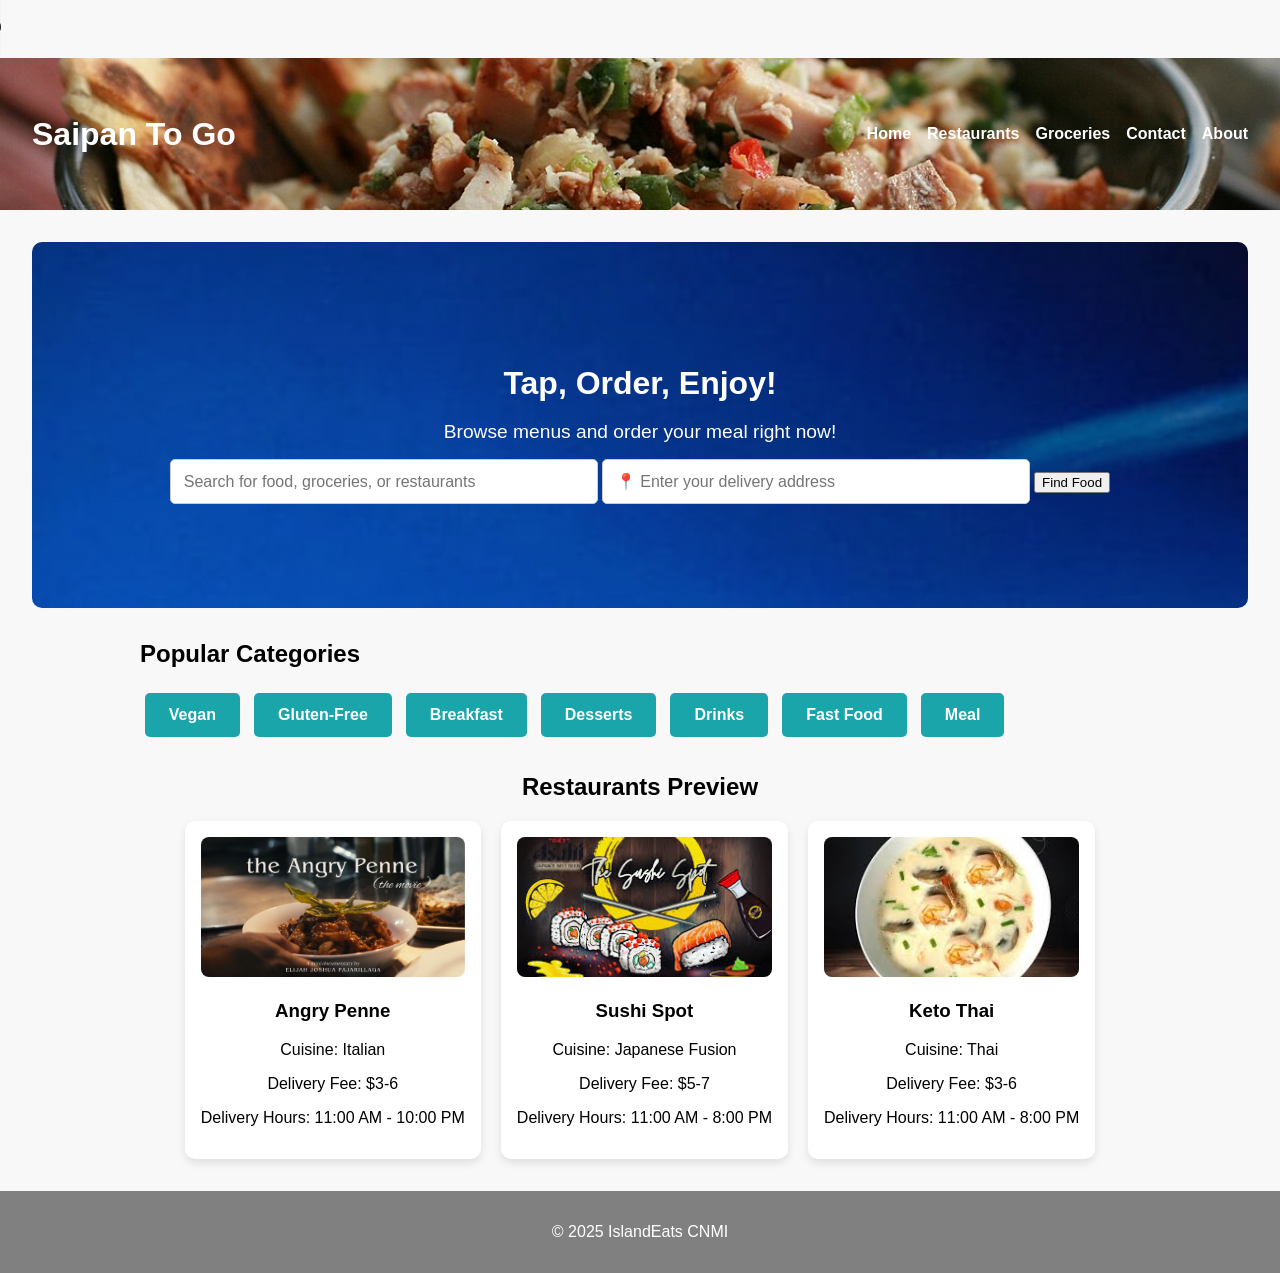
<file: index.html>
<!DOCTYPE html>
<html lang="en">
<head>
    <meta charset="UTF-8">
    <meta name="viewport" content="width=device-width, initial-scale=1.0">
    <title>SaipanToGo - Home</title>
    <link rel="stylesheet" href="css/style.css">
    <link rel="stylesheet" href="css/responsive.css">
    <script src="js/script.js" defer></script>
</head>
<body>
  
    <audio controls>
        <source src="island-heartbeat-211013.mp3" >
        This browser does not support the audio tag. 
    </audio>
    

<header>
    <h1 class="logo">Saipan To Go</h1>
    <nav>
        <ul>
            <a href="index.html">Home</a>
            <a href="restaurants.html">Restaurants</a>
            <a href="groceries.html">Groceries</a>
            <a href="contact.html">Contact</a>
            <a href="about.html">About</a>
        </ul>
    </nav>
</header>

<main>
    <!-- Hero Section -->
    <section class="hero">
        <h2>Tap, Order, Enjoy!</h2>
        <p>Browse menus and order your meal right now!</p>
        <input type="text" placeholder="Search for food, groceries, or restaurants" id="searchInput">
        <input type="text" placeholder="📍 Enter your delivery address" class="address-input">
        <button id="searchButton">Find Food</button>
    </section>

    <!-- Popular Categories Section -->
    <section class="categories-preview">
        <h2>Popular Categories</h2>
        <div class="category-buttons">
            <button>Vegan</button>
            <button>Gluten-Free</button>
            <button>Breakfast</button>
            <button>Desserts</button>
            <button>Drinks</button>
            <button>Fast Food</button>
            <button>Meal</button>
        </div>
    </section>

    <!-- Restaurants Preview Section -->
    <section class="restaurant-preview">
        <h2>Restaurants Preview</h2>
        <div class="restaurant-list">
            <div class="restaurant-card">
                <img src="images/angry penne.jpg" alt="Italian">
                <h3>Angry Penne</h3>
                <p>Cuisine: Italian</p>
                <p>Delivery Fee: $3-6</p>
                <p>Delivery Hours: 11:00 AM - 10:00 PM</p>
            </div>
            <div class="restaurant-card">
                <img src="images/sushi spot.jpg" alt="Japanese">
                <h3>Sushi Spot</h3>
                <p>Cuisine: Japanese Fusion</p>
                <p>Delivery Fee: $5-7</p>
                <p>Delivery Hours: 11:00 AM - 8:00 PM</p>
            </div>
            <div class="restaurant-card">
                <img src="images/keto thai.jpg" alt="Thai">
                <h3>Keto Thai</h3>
                <p>Cuisine: Thai</p>
                <p>Delivery Fee: $3-6</p>
                <p>Delivery Hours: 11:00 AM - 8:00 PM</p>
            </div>
        </div>
    </section>
</main>

<footer>
    <p>&copy; 2025 IslandEats CNMI</p>
</footer>

</body>
</html>
</file>
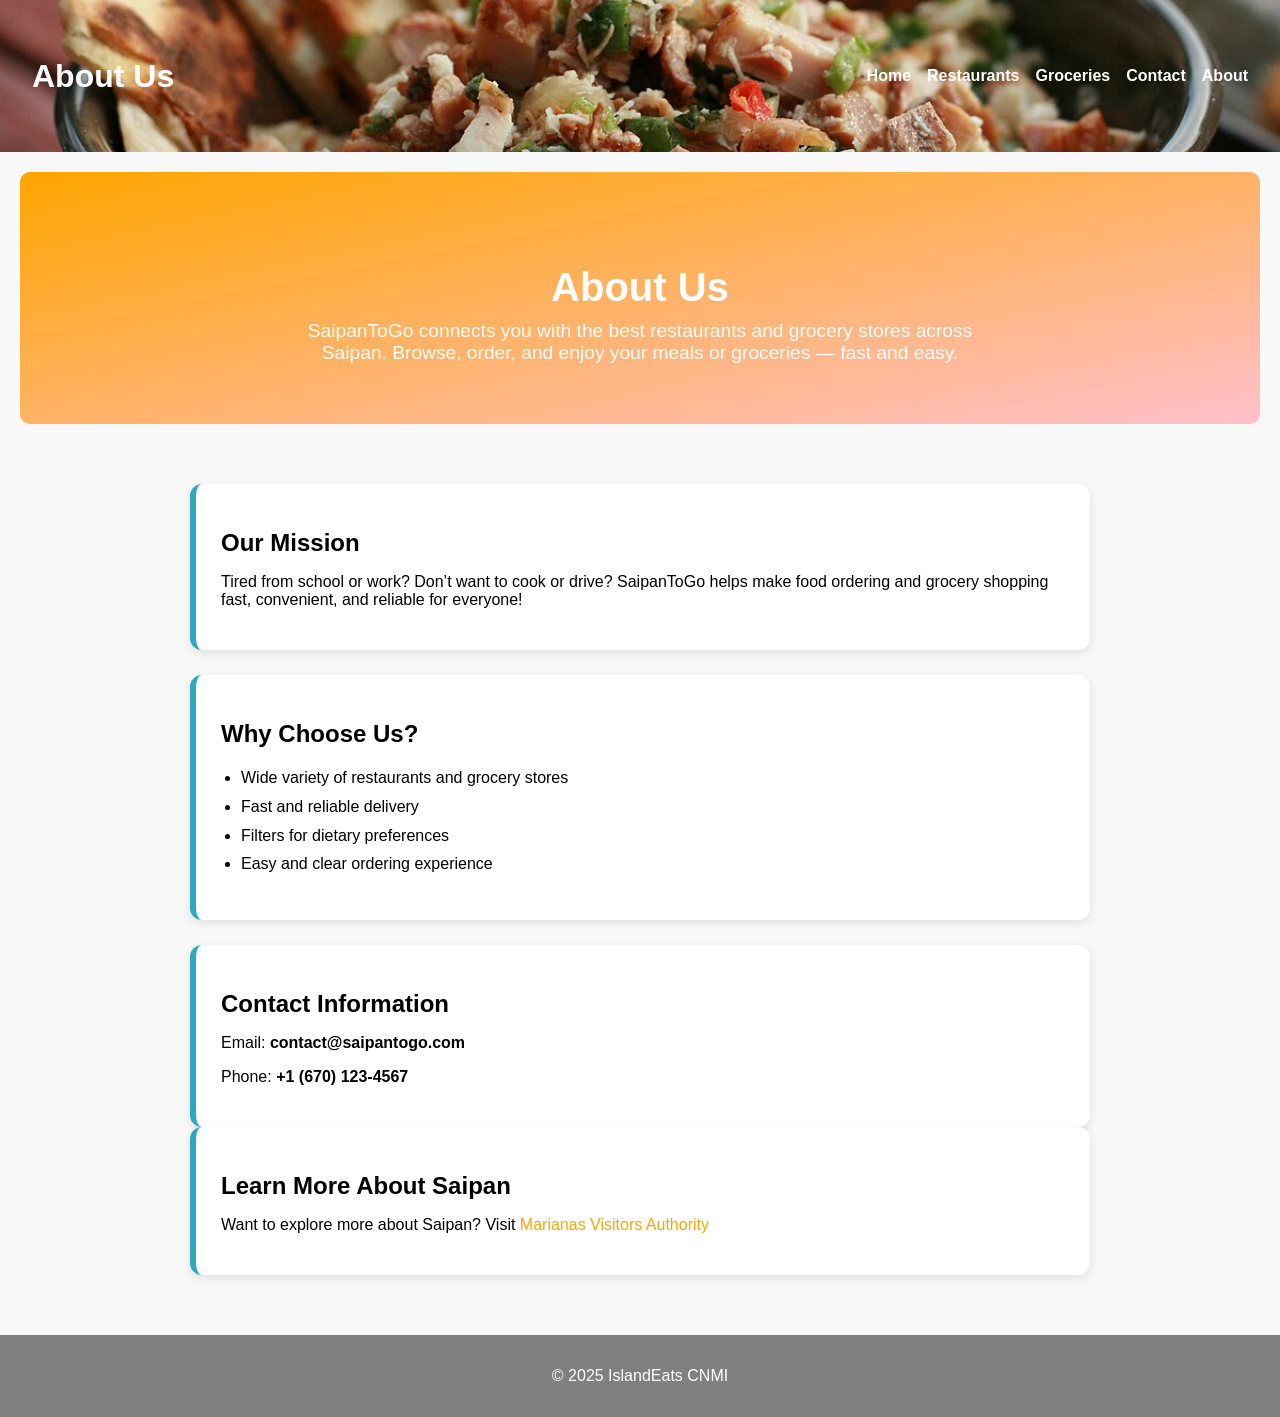
<file: about.html>
<!DOCTYPE html>
<html lang="en">
<head>
    <meta charset="UTF-8">
    <meta name="viewport" content="width=device-width, initial-scale=1.0">
    <title>About - SaipanToGo</title>
    <link rel="stylesheet" href="css/style.css">
    <link rel="stylesheet" href="css/responsive.css">
</head>
<body>

<header>
    <h1 class="logo">About Us</h1>
    <nav>
  <ul>
    <li><a href="index.html">Home</a></li>
    <li><a href="restaurants.html">Restaurants</a></li>
    <li><a href="groceries.html">Groceries</a></li>
    <li><a href="contact.html">Contact</a></li>
    <li><a href="about.html">About</a></li>
  </ul>
</nav>
</header>

<main>

    <!-- Hero Section -->
    <section class="about-hero" style="
        text-align: center;
        padding: 60px 20px;
        background: linear-gradient(to bottom right, orange, pink);
        color: white;
        border-radius: 10px;
        margin: 20px;
    ">
        <h2 style="font-size: 2.5rem; margin-bottom: 10px;">About Us</h2>
        <p style="font-size: 1.2rem; max-width: 700px; margin: 0 auto;">
            SaipanToGo connects you with the best restaurants and grocery stores across Saipan.
            Browse, order, and enjoy your meals or groceries — fast and easy.
        </p>
    </section>

    <section class="about-content" style="max-width: 900px; margin: 40px auto; padding: 20px;">
        
        <!-- Mission -->
        <div class="about-box" style="
            background: #fff;
            padding: 25px;
            border-radius: 12px;
            box-shadow: 0 3px 10px rgba(0,0,0,0.1);
            margin-bottom: 25px;
        ">
            <h2 style="margin-bottom: 10px;">Our Mission</h2>
            <p>
                Tired from school or work? Don’t want to cook or drive?  
                SaipanToGo helps make food ordering and grocery shopping
                fast, convenient, and reliable for everyone!
            </p>
        </div>

        <div class="plumeria-divider"></div>

        <!-- Why Choose Us -->
        <div class="about-box" style="
            background: #fff;
            padding: 25px;
            border-radius: 12px;
            box-shadow: 0 3px 10px rgba(0,0,0,0.1);
            margin-bottom: 25px;
        ">
            <h2 style="margin-bottom: 10px;">Why Choose Us?</h2>
            <ul style="padding-left: 20px; line-height: 1.8;">
                <li>Wide variety of restaurants and grocery stores</li>
                <li>Fast and reliable delivery</li>
                <li>Filters for dietary preferences</li>
                <li>Easy and clear ordering experience</li>
            </ul>
        </div>

        <!-- Contact Information -->
        <div class="about-box" style="
            background: #fff;
            padding: 25px;
            border-radius: 12px;
            box-shadow: 0 3px 10px rgba(0,0,0,0.1);
        ">
            <h2 style="margin-bottom: 10px;">Contact Information</h2>
            <p>Email: <strong>contact@saipantogo.com</strong></p>
            <p>Phone: <strong>+1 (670) 123-4567</strong></p>
        </div>

        <!-- Learn More About Saipan -->
        <div class="about-box" style="
            background: #fff;
            padding: 25px;
            border-radius: 12px;
            box-shadow: 0 3px 10px rgba(0,0,0,0.1);
        ">
            <h2 style="margin-bottom: 10px;">Learn More About Saipan</h2>
            <p>
                Want to explore more about Saipan? Visit
                <a href="https://www.mymarianas.com" target="_blank" class="external-link">
                    Marianas Visitors Authority
                </a>
            </p>
        </div>

    </section>
</main>

<footer>
    <p>&copy; 2025 IslandEats CNMI</p>
</footer>

</body>
</html>
</file>
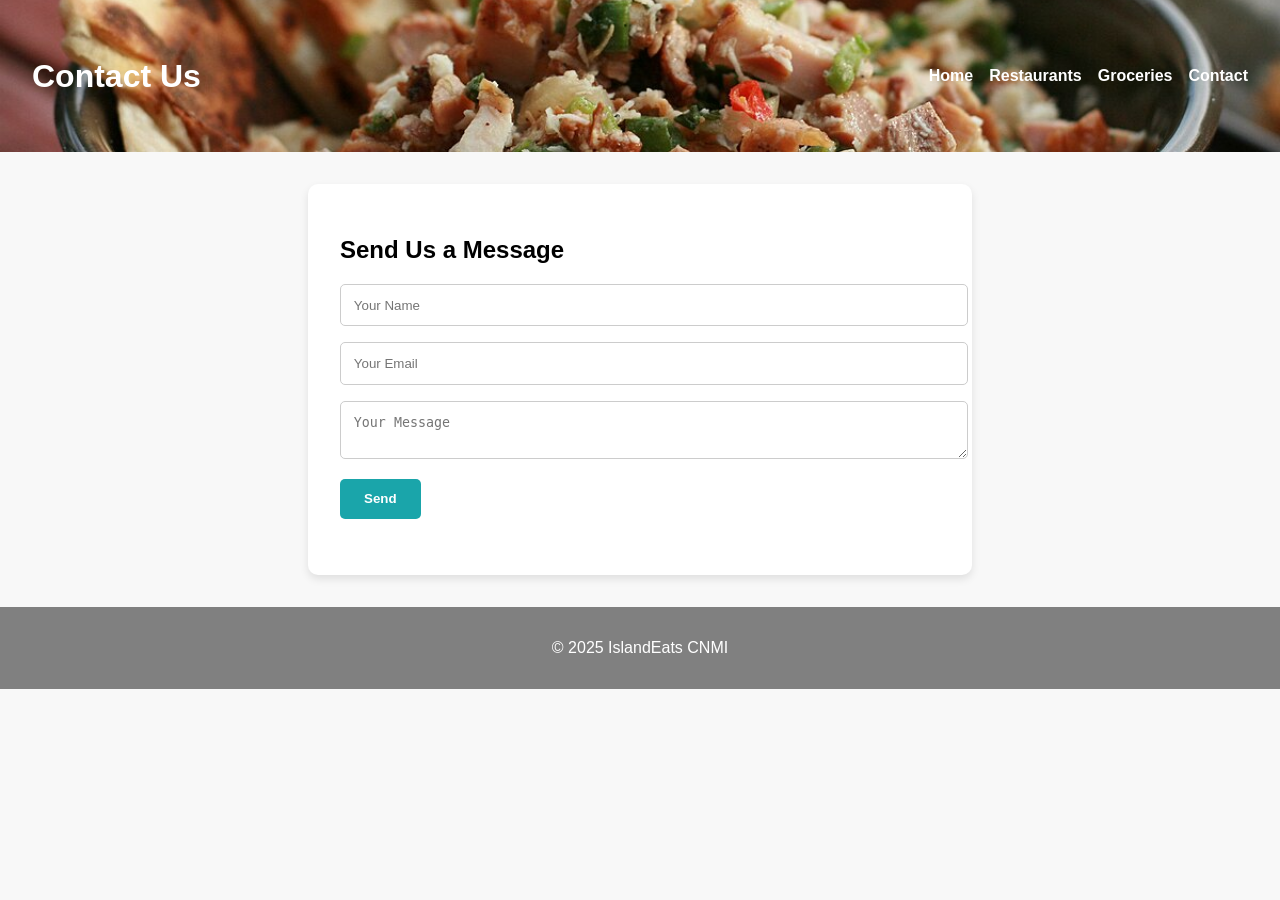
<file: contact.html>
<!DOCTYPE html>
<html lang="en">
<head>
<meta charset="UTF-8">
<meta name="viewport" content="width=device-width, initial-scale=1.0">
<title>Contact - SaipanToGo</title>
<link rel="stylesheet" href="css/style.css">
<link rel="stylesheet" href="css/responsive.css">
<script src="js/script.js" defer></script>
</head>
<body>
<header>
    <h1>Contact Us</h1>
    <nav>
        <ul>
            <li><a href="index.html">Home</a></li>
            <li><a href="restaurants.html">Restaurants</a></li>
            <li><a href="groceries.html">Groceries</a></li>
            <li><a href="contact.html">Contact</a></li>
        </ul>
    </nav>
</header>

<main>
<section class="contact-form">
    <h2>Send Us a Message</h2>
    <form id="contactForm">
        <input type="text" placeholder="Your Name" id="name" required>
        <input type="email" placeholder="Your Email" id="email" required>
        <textarea placeholder="Your Message" id="message" required></textarea>
        <button type="submit">Send</button>
    </form>

    <div id="formResponse" style="margin-top:1.5rem; font-weight: bold;"></div>
</section>
</main>

<footer>
    <p>&copy; 2025 IslandEats CNMI</p>
</footer>

<script>
document.getElementById('contactForm').addEventListener('submit', function(e) {
    e.preventDefault();
    const name = document.getElementById('name').value;
    const email = document.getElementById('email').value;
    const message = document.getElementById('message').value;

    if (name && email && message) {
        // Placeholder: normally send to email service
        document.getElementById('formResponse').textContent = "Thank you so much for your message! We'll get back to you soon. :) ";
        this.reset();
    } else {
        document.getElementById('formResponse').textContent = "Please fill in all fields.";
    }
});
</script>
</body>
</html>
</file>
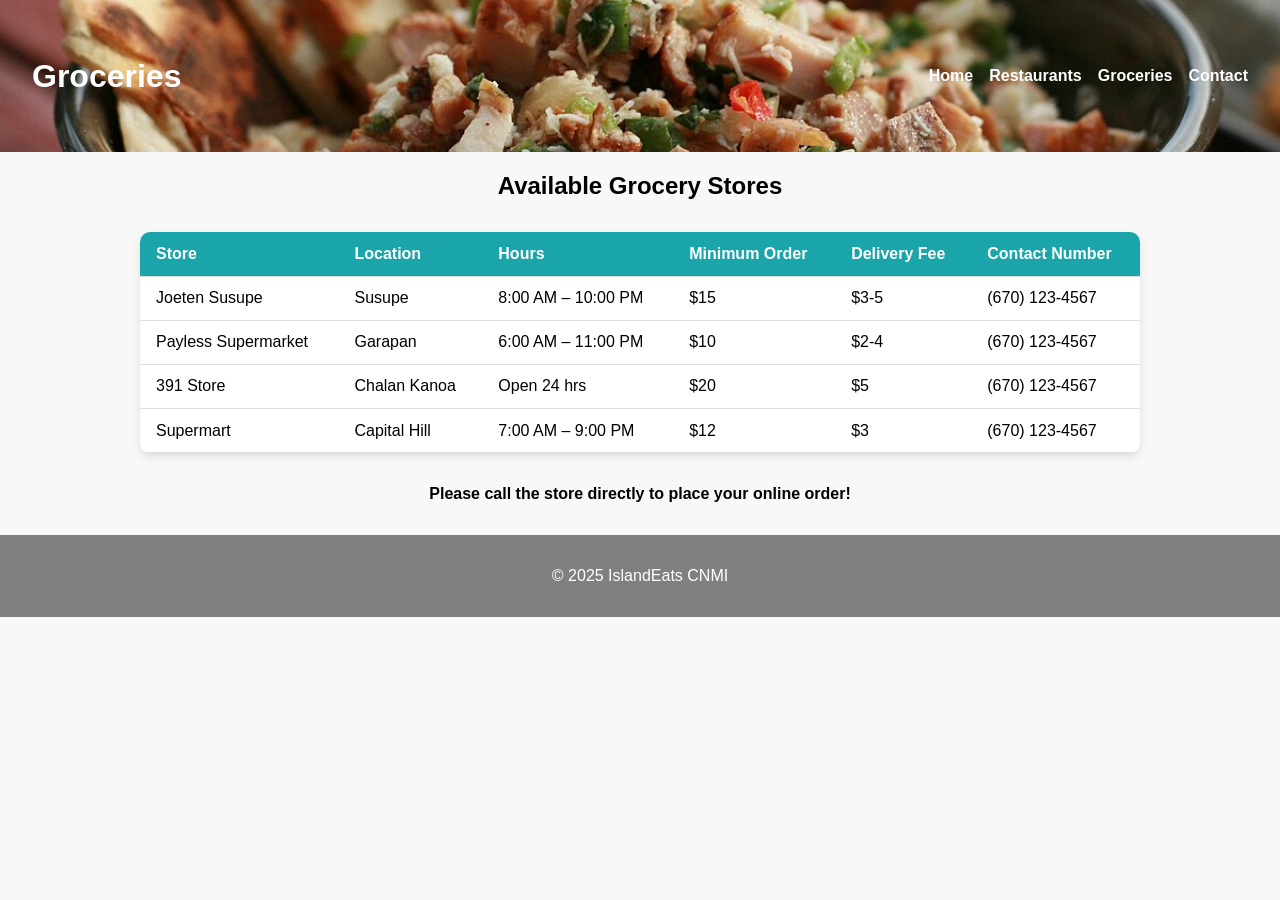
<file: groceries.html>
<!DOCTYPE html>
<html lang="en">
<head>
<meta charset="UTF-8">
<meta name="viewport" content="width=device-width, initial-scale=1.0">
<title>Groceries - SaipanToGo</title>
<link rel="stylesheet" href="css/style.css">
</head>
<body>
<header>
    <h1>Groceries</h1>
    <nav>
        <ul>
            <li><a href="index.html">Home</a></li>
            <li><a href="restaurants.html">Restaurants</a></li>
            <li><a href="groceries.html">Groceries</a></li>
            <li><a href="contact.html">Contact</a></li>
        </ul>
    </nav>
</header>

<main>
<h2 style="text-align: center;">Available Grocery Stores</h2>
<table class="store-table">
    <tr>
        <th>Store</th>
        <th>Location</th>
        <th>Hours</th>
        <th>Minimum Order</th>
        <th>Delivery Fee</th>
        <th>Contact Number</th>
    </tr>
    <tr class="store-row" data-store="Joeten Susupe">
    <td>Joeten Susupe</td>
    <td>Susupe</td>
    <td>8:00 AM – 10:00 PM</td>
    <td>$15</td>
    <td>$3-5</td>
    <td>(670) 123-4567</td>
</tr>
    <tr>
         <tr class="store-row" data-store="Joeten Susupe"></tr>
        <td>Payless Supermarket</td>
        <td>Garapan</td>
        <td>6:00 AM – 11:00 PM</td>
        <td>$10</td>
        <td>$2-4</td>
         <td>(670) 123-4567</td>
    </tr>
    <tr>
         <tr class="store-row" data-store="Joeten Susupe"></tr>
        <td>391 Store</td>
        <td>Chalan Kanoa</td>
        <td>Open 24 hrs</td>
        <td>$20</td>
        <td>$5</td>
         <td>(670) 123-4567</td>
    </tr>
    <tr>
         <tr class="store-row" data-store="Joeten Susupe"></tr>
        <td>Supermart</td>
        <td>Capital Hill</td>
        <td>7:00 AM – 9:00 PM</td>
        <td>$12</td>
        <td>$3</td>
         <td>(670) 123-4567</td>
    </tr>
</table>
<p style="margin-top: 1.5rem; font-weight: bold; text-align: center;">Please call the store directly to place your online order! </p>
</main>

<footer>
    <p>&copy; 2025 IslandEats CNMI</p>
</footer>
</body>
</html>
</file>
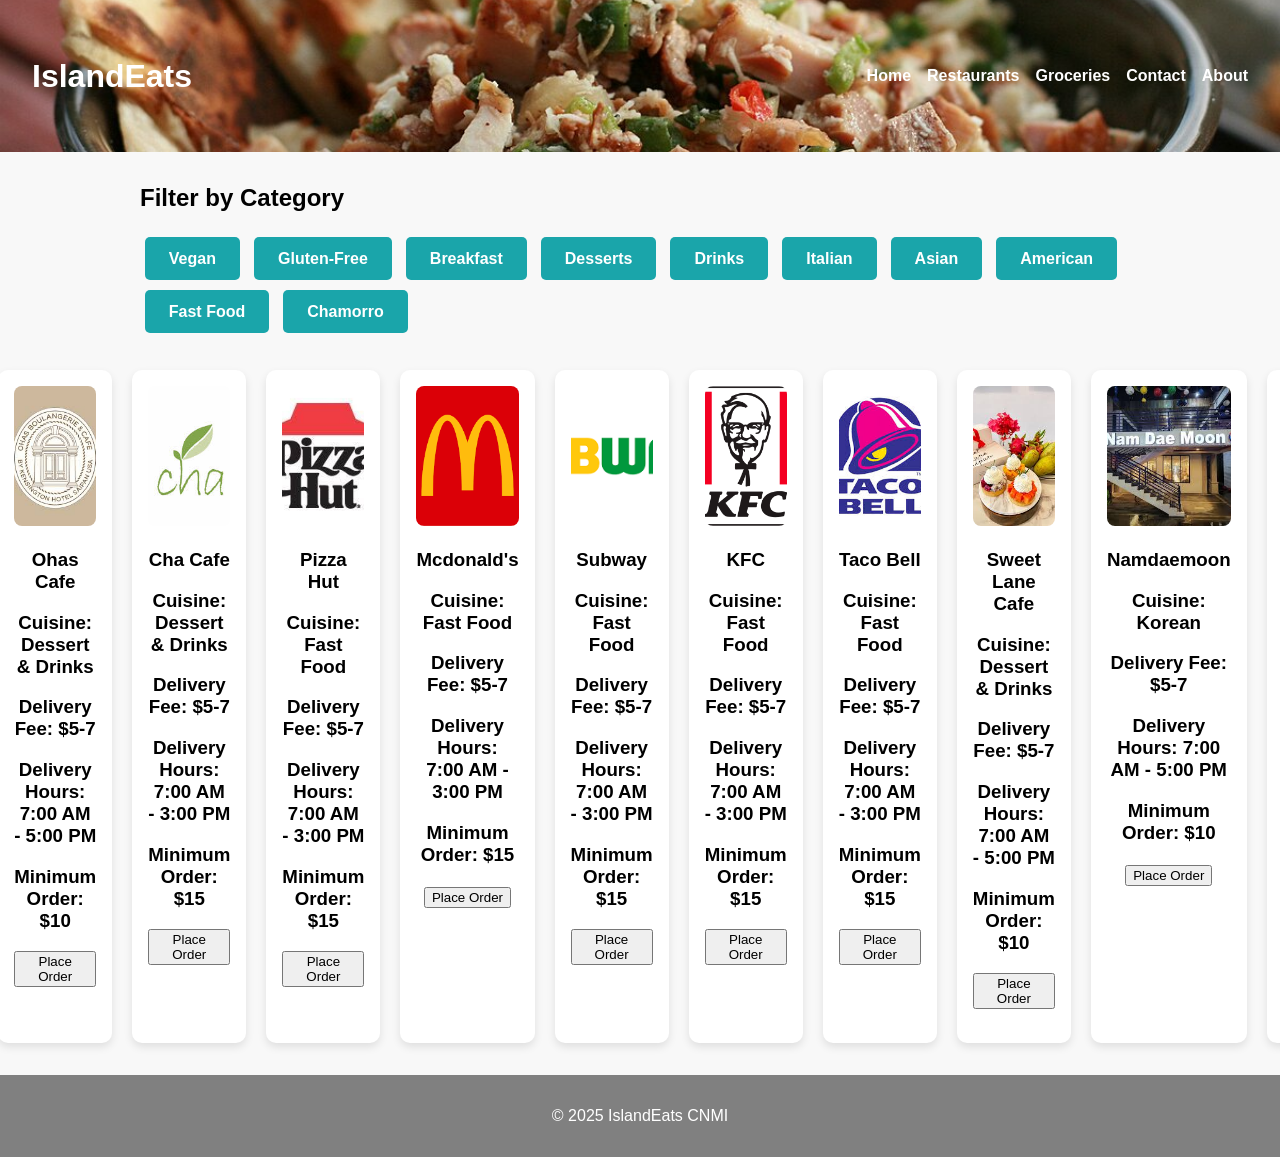
<file: restaurants.html>
<!DOCTYPE html>
<html lang="en">
<head>
<meta charset="UTF-8">
<meta name="viewport" content="width=device-width, initial-scale=1.0">
<title>IslandEats - Restaurants</title>
<link rel="stylesheet" href="css/style.css">

<script src="js/script.js" defer></script>

</head>
<body>
<header>
    <h1>IslandEats</h1>
    <nav>
        <ul>
            <a href="index.html">Home</a>
            <a href="restaurants.html">Restaurants</a>
            <a href="groceries.html">Groceries</a>
            <a href="contact.html">Contact</a>
            <a href="about.html">About</a>
        </ul>
    </nav>
</header>

<main>
<section class="filters">
    <h2>Filter by Category</h2>
    <button type="button" data-filter="vegan">Vegan</button>
    <button type="button" data-filter="gluten-free">Gluten-Free</button>
    <button type="button"data-filter="breakfast">Breakfast</button>
    <button type="button"data-filter="desserts">Desserts</button>
    <button type="button"data-filter="drinks">Drinks</button>
    <button type="button"data-filter="italian">Italian</button>
    <button type="button"data-filter="asian">Asian</button>
    <button type="button"data-filter="american">American</button>
    <button type="button"data-filter="fast-food">Fast Food</button>
    <button type="button"data-filter="chamorro">Chamorro</button>
</section>

<section class="restaurant-list">
    <div class="restaurant-card" data-category="italian">
        <img src="images/angry penne.jpg" alt="Italian">
        <h3>Angry Penne</h3>
        <p>Cuisine: Italian</p>
        <p>Delivery Fee: $3-6</p>
        <p>Delivery Hours: 11:00 AM - 10:00 PM</p>
        <p>Minimum Order: $20</p>
        <button class="order-btn">Place Order</button>

        <div class="order-form" style="display:none;">
            <input type="text" placeholder="Dish Name">
            <input type="number" placeholder="Quantity" min="1">
            <textarea placeholder="Any special requests? "></textarea>
            <button class="submit-order">Submit Order</button>
            <p class="confirmation" style="color:green; display:none;">Thank you! Your order has been placed. Call or pay when delivery arrives.</p>
        </div>

    </div>
    <div class="restaurant-card" data-category="asian">
        <img src="images/sushi spot.jpg" alt="Japanese">
        <h3>Sushi Spot</h3>
        <p>Cuisine: Japanese</p>
        <p>Delivery Fee: $3-6</p>
        <p>Delivery Hours: 11:00 AM - 10:00 PM</p>
        <p>Minimum Order: $25</p>
        <button class="order-btn">Place Order</button>

<div class="order-form" style="display:none;">
            <input type="text" placeholder="Dish Name">
            <input type="number" placeholder="Quantity" min="1">
            <textarea placeholder="Special Instructions"></textarea>
            <button class="submit-order">Submit Order</button>
            <p class="confirmation" style="color:green; display:none;">Thank you! Your order has been placed. Call or pay when delivery arrives.</p>
        </div>

    </div>
    <div class="restaurant-card" data-category="asian,vegan">
        <img src="images/keto thai.jpg" alt="Asian Vegan">
        <h3>Keto Thai</h3>
        <p>Cuisine: Thai, Vegan</p>
        <p>Delivery Fee: $3-6</p>
        <p>Delivery Hours: 11:00 AM - 8:00 PM </p>
        <p>Minimum Order: $18</p>
        <button class="order-btn">Place Order</button>

         <div class="order-form" style="display:none;">
            <input type="text" placeholder="Dish Name">
            <input type="number" placeholder="Quantity" min="1">
            <textarea placeholder="Special Instructions"></textarea>
            <button class="submit-order">Submit Order</button>
            <p class="confirmation" style="color:green; display:none;">Thank you! Your order has been placed. Call or pay when delivery arrives.</p>
        </div>
    </div>
    <div class="restaurant-card" data-category="american">
        <img src="images/inas kitchen.jpg" alt="American">
        <h3>Inas Kitchen</h3>
        <p>Cuisine: American Fusion</p>
        <p>Delivery Fee: $5-7</p>
        <p>Delivery Hours: 11:00 AM - 9:00 PM </p>
        <p>Minimum Order: $15</p>
        <button class="order-btn">Place Order</button>

        <div class="order-form" style="display:none;">
            <input type="text" placeholder="Dish Name">
            <input type="number" placeholder="Quantity" min="1">
            <textarea placeholder="Special Instructions"></textarea>
            <button class="submit-order">Submit Order</button>
            <p class="confirmation" style="color:green; display:none;">Thank you! Your order has been placed. Call or pay when delivery arrives.</p>
        </div>
    </div>
    <div class="restaurant-card" data-category="asian,gluten-free">
        <img src="images/ket's kitchen.jpg" alt="Asian Gluten-Free">
        <h3>Ket's Kitchen</h3>
        <p>Cuisine: Thai, Gluten-Free</p>
        <p>Delivery Fee: $5-7</p>
        <p>Delivery Hours: 11:00 AM - 9:00 PM </p>
        <p>Minimum Order: $15</p>
        <button class="order-btn">Place Order</button>

        <div class="order-form" style="display:none;">
            <input type="text" placeholder="Dish Name">
            <input type="number" placeholder="Quantity" min="1">
            <textarea placeholder="Special Instructions"></textarea>
            <button class="submit-order">Submit Order</button>
            <p class="confirmation" style="color:green; display:none;">Thank you! Your order has been placed. Call or pay when delivery arrives.</p>
        </div>
    </div>
    <div class="restaurant-card" data-category="breakfast,chamorro,vegan">
        <img src="images/the shack.png" alt="Chamorro">
        <h3>The Shack</h3>
        <p>Cuisine: Chamorro</p>
        <p>Delivery Fee: $5-7</p>
        <p>Delivery Hours: 8:00 AM - 2:00 PM </p>
        <p>Minimum Order: $10</p>
        <button class="order-btn">Place Order</button>

        <div class="order-form" style="display:none;">
            <input type="text" placeholder="Dish Name">
            <input type="number" placeholder="Quantity" min="1">
            <textarea placeholder="Special Instructions"></textarea>
            <button class="submit-order">Submit Order</button>
            <p class="confirmation" style="color:green; display:none;">Thank you! Your order has been placed. Call or pay when delivery arrives.</p>
        </div>
    </div>
    <div class="restaurant-card" data-category="breakfast">
        <img src="images/java joes.png" alt="Asian">
        <h3>Java Joe's<h/3>
        <p>Cuisine: Indian</p>
        <p>Delivery Fee: $5-7</p>
        <p>Delivery Hours: 8:00 AM - 2:00 PM </p>
        <p>Minimum Order: $10</p>
        <button class="order-btn">Place Order</button>

        <div class="order-form" style="display:none;">
            <input type="text" placeholder="Dish Name">
            <input type="number" placeholder="Quantity" min="1">
            <textarea placeholder="Special Instructions"></textarea>
            <button class="submit-order">Submit Order</button>
            <p class="confirmation" style="color:green; display:none;">Thank you! Your order has been placed. Call or pay when delivery arrives.</p>
        </div>
    </div>
    <div class="restaurant-card" data-category="desserts,drinksm,gluten-free">
        <img src="images/ohas.jpg" alt="Dessert Drinks">
        <h3>Ohas Cafe<h/3>
        <p>Cuisine: Dessert & Drinks</p>
        <p>Delivery Fee: $5-7</p>
        <p>Delivery Hours: 7:00 AM - 5:00 PM </p>
        <p>Minimum Order: $10</p>
        <button class="order-btn">Place Order</button>

        <div class="order-form" style="display:none;">
            <input type="text" placeholder="Dish Name">
            <input type="number" placeholder="Quantity" min="1">
            <textarea placeholder="Special Instructions"></textarea>
            <button class="submit-order">Submit Order</button>
            <p class="confirmation" style="color:green; display:none;">Thank you! Your order has been placed. Call or pay when delivery arrives.</p>
        </div>
    </div>
    <div class="restaurant-card" data-category="desserts,drinks">
        <img src="images/cha.jpg" alt="Dessert Drinks">
        <h3>Cha Cafe<h/3>
        <p>Cuisine: Dessert & Drinks</p>
        <p>Delivery Fee: $5-7</p>
        <p>Delivery Hours: 7:00 AM - 3:00 PM </p>
        <p>Minimum Order: $15</p>
        <button class="order-btn">Place Order</button>

        <div class="order-form" style="display:none;">
            <input type="text" placeholder="Dish Name">
            <input type="number" placeholder="Quantity" min="1">
            <textarea placeholder="Special Instructions"></textarea>
            <button class="submit-order">Submit Order</button>
            <p class="confirmation" style="color:green; display:none;">Thank you! Your order has been placed. Call or pay when delivery arrives.</p>
        </div>
    </div>
    <div class="restaurant-card" data-category="fast-food">
        <img src="images/pizza hut.jpg" alt="Fast Food">
        <h3>Pizza Hut<h/3>
        <p>Cuisine: Fast Food</p>
        <p>Delivery Fee: $5-7</p>
        <p>Delivery Hours: 7:00 AM - 3:00 PM </p>
        <p>Minimum Order: $15</p>
        <button class="order-btn">Place Order</button>

        <div class="order-form" style="display:none;">
            <input type="text" placeholder="Dish Name">
            <input type="number" placeholder="Quantity" min="1">
            <textarea placeholder="Special Instructions"></textarea>
            <button class="submit-order">Submit Order</button>
            <p class="confirmation" style="color:green; display:none;">Thank you! Your order has been placed. Call or pay when delivery arrives.</p>
        </div>
    </div>
    <div class="restaurant-card" data-category="fast-food">
        <img src="images/mcdonalds.png" alt="Fast Food">
        <h3>Mcdonald's<h/3>
        <p>Cuisine: Fast Food</p>
        <p>Delivery Fee: $5-7</p>
        <p>Delivery Hours: 7:00 AM - 3:00 PM </p>
        <p>Minimum Order: $15</p>
        <button class="order-btn">Place Order</button>

        <div class="order-form" style="display:none;">
            <input type="text" placeholder="Dish Name">
            <input type="number" placeholder="Quantity" min="1">
            <textarea placeholder="Special Instructions"></textarea>
            <button class="submit-order">Submit Order</button>
            <p class="confirmation" style="color:green; display:none;">Thank you! Your order has been placed. Call or pay when delivery arrives.</p>
        </div> 
    </div>
    <div class="restaurant-card" data-category="fast-food">
        <img src="images/subway.png" alt="Fast Food">
        <h3>Subway<h/3>
        <p>Cuisine: Fast Food</p>
        <p>Delivery Fee: $5-7</p>
        <p>Delivery Hours: 7:00 AM - 3:00 PM </p>
        <p>Minimum Order: $15</p>
        <button class="order-btn">Place Order</button>

        <div class="order-form" style="display:none;">
            <input type="text" placeholder="Dish Name">
            <input type="number" placeholder="Quantity" min="1">
            <textarea placeholder="Special Instructions"></textarea>
            <button class="submit-order">Submit Order</button>
            <p class="confirmation" style="color:green; display:none;">Thank you! Your order has been placed. Call or pay when delivery arrives.</p>
        </div> 
    </div>
    <div class="restaurant-card" data-category="fast-food">
        <img src="images/kfc.png" alt="Fast Food">
        <h3>KFC<h/3>
        <p>Cuisine: Fast Food</p>
        <p>Delivery Fee: $5-7</p>
        <p>Delivery Hours: 7:00 AM - 3:00 PM </p>
        <p>Minimum Order: $15</p>
        <button class="order-btn">Place Order</button>

        <div class="order-form" style="display:none;">
            <input type="text" placeholder="Dish Name">
            <input type="number" placeholder="Quantity" min="1">
            <textarea placeholder="Special Instructions"></textarea>
            <button class="submit-order">Submit Order</button>
            <p class="confirmation" style="color:green; display:none;">Thank you! Your order has been placed. Call or pay when delivery arrives.</p>
        </div>
    </div>
    <div class="restaurant-card" data-category="fast-food">
        <img src="images/taco bell.jpg" alt="Fast Food">
        <h3>Taco Bell<h/3>
        <p>Cuisine: Fast Food</p>
        <p>Delivery Fee: $5-7</p>
        <p>Delivery Hours: 7:00 AM - 3:00 PM </p>
        <p>Minimum Order: $15</p>
        <button class="order-btn">Place Order</button>

        <div class="order-form" style="display:none;">
            <input type="text" placeholder="Dish Name">
            <input type="number" placeholder="Quantity" min="1">
            <textarea placeholder="Special Instructions"></textarea>
            <button class="submit-order">Submit Order</button>
            <p class="confirmation" style="color:green; display:none;">Thank you! Your order has been placed. Call or pay when delivery arrives.</p>
        </div>
    </div>
    <div class="restaurant-card" data-category="desserts,drinks,gluten-free">
        <img src="images/sweet lane.jpg" alt="Dessert Drinks">
        <h3>Sweet Lane Cafe<h/3>
        <p>Cuisine: Dessert & Drinks</p>
        <p>Delivery Fee: $5-7</p>
        <p>Delivery Hours: 7:00 AM - 5:00 PM </p>
        <p>Minimum Order: $10</p>
        <button class="order-btn">Place Order</button>

        <div class="order-form" style="display:none;">
            <input type="text" placeholder="Dish Name">
            <input type="number" placeholder="Quantity" min="1">
            <textarea placeholder="Special Instructions"></textarea>
            <button class="submit-order">Submit Order</button>
            <p class="confirmation" style="color:green; display:none;">Thank you! Your order has been placed. Call or pay when delivery arrives.</p>
        </div>
    </div>
    <div class="restaurant-card" data-category="asian,vegan">
        <img src="images/namdaemoon.jpg" alt="Asian">
        <h3>Namdaemoon<h/3>
        <p>Cuisine: Korean</p>
        <p>Delivery Fee: $5-7</p>
        <p>Delivery Hours: 7:00 AM - 5:00 PM </p>
        <p>Minimum Order: $10</p>
        <button class="order-btn">Place Order</button>

        <div class="order-form" style="display:none;">
            <input type="text" placeholder="Dish Name">
            <input type="number" placeholder="Quantity" min="1">
            <textarea placeholder="Special Instructions"></textarea>
            <button class="submit-order">Submit Order</button>
            <p class="confirmation" style="color:green; display:none;">Thank you! Your order has been placed. Call or pay when delivery arrives.</p>
        </div>
    </div>
    <div class="restaurant-card" data-category="american">
        <img src="images/american.png" alt="American">
        <h3>American Pizza & Grill</h3>
        <p>Cuisine: American Fusion</p>
        <p>Delivery Fee: $5-7</p>
        <p>Delivery Hours: 11:00 AM - 9:00 PM </p>
        <p>Minimum Order: $15</p>
        <button class="order-btn">Place Order</button>

        <div class="order-form" style="display:none;">
            <input type="text" placeholder="Dish Name">
            <input type="number" placeholder="Quantity" min="1">
            <textarea placeholder="Special Instructions"></textarea>
            <button class="submit-order">Submit Order</button>
            <p class="confirmation" style="color:green; display:none;">Thank you! Your order has been placed.Call or pay when delivery arrives.</p>
        </div>
    </div>
    <div class="restaurant-card" data-category="american">
        <img src="images/country hose.jpg" alt="American">
        <h3>Country House</h3>
        <p>Cuisine: American</p>
        <p>Delivery Fee: $5-7</p>
        <p>Delivery Hours: 11:00 AM - 9:00 PM </p>
        <p>Minimum Order: $15</p>
        <button class="order-btn">Place Order</button>

        <div class="order-form" style="display:none;">
            <input type="text" placeholder="Dish Name">
            <input type="number" placeholder="Quantity" min="1">
            <textarea placeholder="Special Instructions"></textarea>
            <button class="submit-order">Submit Order</button>
            <p class="confirmation" style="color:green; display:none;">Thank you! Your order has been placed. Call or pay when delivery arrives.</p>
        </div>
    </div>
    <div class="restaurant-card" data-category="chamorro">
        <img src="images/bistro.jpg" alt="Chamorro">
        <h3>Bistro Marianas</h3>
        <p>Cuisine: Chamorro</p>
        <p>Delivery Fee: $5-7</p>
        <p>Delivery Hours: 8:00 AM - 2:00 PM </p>
        <p>Minimum Order: $10</p>
        <button class="order-btn">Place Order</button>

        <div class="order-form" style="display:none;">
            <input type="text" placeholder="Dish Name">
            <input type="number" placeholder="Quantity" min="1">
            <textarea placeholder="Special Instructions"></textarea>
            <button class="submit-order">Submit Order</button>
            <p class="confirmation" style="color:green; display:none;">Thank you! Your order has been placed. Call or pay when delivery arrives.</p>
        </div>
    </div>
    <div class="restaurant-card" data-category="vegan">
        <img src="images/everest.jpg" alt="Asian">
        <h3>Everest</h3>
        <p>Cuisine: Indian</p>
        <p>Delivery Fee: $5-7</p>
        <p>Delivery Hours: 8:00 AM - 2:00 PM </p>
        <p>Minimum Order: $10</p>
        <button class="order-btn">Place Order</button>

        <div class="order-form" style="display:none;">
            <input type="text" placeholder="Dish Name">
            <input type="number" placeholder="Quantity" min="1">
            <textarea placeholder="Special Instructions"></textarea>
            <button class="submit-order">Submit Order</button>
            <p class="confirmation" style="color:green; display:none;">Thank you! Your order has been placed. Call or pay when delivery arrives.</p>
        </div>
    </div>
    <div class="restaurant-card" data-category="asian">
        <img src="images/himawari.png" alt="Asian">
        <h3>Himawari</h3>
        <p>Cuisine: Japanese</p>
        <p>Delivery Fee: $5-7</p>
        <p>Delivery Hours: 8:00 AM - 2:00 PM </p>
        <p>Minimum Order: $10</p>
        <button class="order-btn">Place Order</button>

        <div class="order-form" style="display:none;">
            <input type="text" placeholder="Dish Name">
            <input type="number" placeholder="Quantity" min="1">
            <textarea placeholder="Special Instructions"></textarea>
            <button class="submit-order">Submit Order</button>
            <p class="confirmation" style="color:green; display:none;">Thank you! Your order has been placed. Call or pay when delivery arrives.</p>
        </div>
    </div>
    <div class="restaurant-card" data-category="asian">
        <img src="images/kanto.jpg" alt="Asian">
        <h3>Kanto Diyes</h3>
        <p>Cuisine: Filipino</p>
        <p>Delivery Fee: $5-7</p>
        <p>Delivery Hours: 8:00 AM - 2:00 PM </p>
        <p>Minimum Order: $10</p>
        <button class="order-btn">Place Order</button>

        <div class="order-form" style="display:none;">
            <input type="text" placeholder="Dish Name">
            <input type="number" placeholder="Quantity" min="1">
            <textarea placeholder="Special Instructions"></textarea>
            <button class="submit-order">Submit Order</button>
            <p class="confirmation" style="color:green; display:none;">Thank you! Your order has been placed. Call or pay when delivery arrives.</p>
        </div>
    </div>
    <div class="restaurant-card" data-category="chamorro">
        <img src="images/surf.jpg" alt="Chamorro">
        <h3>Surf Club</h3>
        <p>Cuisine: Chamorro</p>
        <p>Delivery Fee: $5-7</p>
        <p>Delivery Hours: 8:00 AM - 2:00 PM </p>
        <p>Minimum Order: $10</p>
        <button class="order-btn">Place Order</button>

        <div class="order-form" style="display:none;">
            <input type="text" placeholder="Dish Name">
            <input type="number" placeholder="Quantity" min="1">
            <textarea placeholder="Special Instructions"></textarea>
            <button class="submit-order">Submit Order</button>
            <p class="confirmation" style="color:green; display:none;">Thank you! Your order has been placed. Call or pay when delivery arrives.</p>
        </div>
    </div>
</section>
</main>

<footer>
    <p>&copy; 2025 IslandEats CNMI</p>
</footer>

<script>
// Category filter
function filterCategory(category) {
    const cards = document.querySelectorAll('.restaurant-card');
    cards.forEach(card => {
        const categories = card.dataset.category.split(',').map(c => c.trim().toLowerCase());
        if(category === 'all' || categories.includes(category.toLowerCase())) {
            card.style.display = 'block';
        } else {
            card.style.display = 'none';
        }
    });
}

// Add event listeners to category buttons
document.querySelectorAll('.filters button').forEach(btn => {
    btn.addEventListener('click', () => {
        const category = btn.dataset.filter;
        filterCategory(category);
    });
});

// Search query from Home page
const urlParams = new URLSearchParams(window.location.search);
const searchQuery = urlParams.get('search');

if(searchQuery) {
    const cards = document.querySelectorAll('.restaurant-card');
    cards.forEach(card => {
        const name = card.querySelector('h3').textContent.toLowerCase();
        const cuisine = card.querySelector('p').textContent.toLowerCase();
        if(name.includes(searchQuery.toLowerCase()) || cuisine.includes(searchQuery.toLowerCase())) {
            card.style.display = 'block';
        } else {
            card.style.display = 'none';
        }
    });
}

// Option 1: Inline order form toggle & submit
document.querySelectorAll('.restaurant-card').forEach(card => {
    const orderBtn = card.querySelector('.order-btn');
    const form = card.querySelector('.order-form');
    const submitBtn = card.querySelector('.submit-order');
    const confirmation = card.querySelector('.confirmation');

    orderBtn.addEventListener('click', () => {
        form.style.display = form.style.display === 'none' ? 'block' : 'none';
    });

    submitBtn.addEventListener('click', () => {
        confirmation.style.display = 'block';
        card.querySelector('.dish').value = '';
        card.querySelector('.quantity').value = '';
        card.querySelector('.instructions').value = '';
    });
});
</script>

</body>
</html>
</file>
<file: css/style.css>
/* General Body Styling */
body {
    font-family: 'Franklin Gothic Medium', 'Arial Narrow', Arial, sans-serif;
    margin: 0;
    padding: 0;
    background-color: #f8f8f8;
}

/* Header */
header {
    background-color: #ff6f61;
    color: white;
    padding: 1rem 2rem;
    display: flex;
    justify-content: space-between;
    align-items: center;
    background-image: url(../images/kelaguen.jpg);
    background-size: cover;
    background-position: center;
    background-repeat: no-repeat;
    height: 120px;
}

header h1, header .logo {
    margin: 0;
}

nav ul {
    list-style: none;
    display: flex;
    gap: 1rem;
    margin: 0;
    padding: 0;
}

nav a {
    color: white;
    text-decoration: none;
    font-weight: bold;
}

/* Hero Section */
.hero {
    background-image: url(../images/Gemini_Generated_Image_wvxk5cwvxk5cwvxk.png);
    background-size: cover;           /* fills the hero section entirely */
    background-position: top;      /* centers the image */
    background-repeat: no-repeat;
    background-attachment: scroll;     /* keeps the image fixed when scrolling */
    
    margin: 2rem;
    padding: 6rem 2rem;               /* adjust vertical/horizontal padding */
    border-radius: 10px;
    text-align: center;
    color: white;
}

.hero h2 {
    font-size: 2rem;
    margin-bottom: 0.5rem;
}

.hero p {
    font-size: 1.2rem;
    margin-bottom: 1rem;
}

.hero input {
    width: 80%;
    max-width: 400px;
    padding: 0.8rem;
    border-radius: 5px;
    border: 1px solid #ccc;
    font-size: 1rem;
    margin-bottom: 0.5rem;
}

.hero .search {
    padding: 0.8rem 1.5rem;
    border: none;
    background-color: #1aa5aa;
    color: white;
    font-weight: bold;
    border-radius: 5px;
    cursor: pointer;
}

/* Category Buttons */
.categories, .filters, .categories-preview {
    margin: 2rem auto;
    max-width: 1000px;
}

.category-buttons button, .filters button {
    margin: 0.3rem;
    padding: 0.8rem 1.5rem;
    border: none;
    background-color: #1aa5aa; /* marine blue */
    color: white;
    cursor: pointer;
    border-radius: 5px;
    font-weight: bold;
    font-size: 1rem;
}

/* Restaurant List */
.restaurant-list {
    display: grid;
    grid-template-columns: repeat(auto-fill, minmax(220px, 1fr));
    gap: 1.5rem;
    margin: 2rem auto;
    max-width: 1000px;
}

.restaurant-card {
    background-color: white;
    border-radius: 10px;
    padding: 1rem;
    box-shadow: 0 4px 8px rgba(0,0,0,0.1);
    text-align: center;
}

.restaurant-card img {
    width: 100%;
    height: 140px;
    object-fit: cover;
    border-radius: 8px;
}

/* Grocery Table */
.store-table {
    width: 90%;
    max-width: 1000px;
    margin: 2rem auto;
    border-collapse: collapse;
    text-align: left;
    background-color: white;
    box-shadow: 0 4px 8px rgba(0,0,0,0.1);
    border-radius: 10px;
    overflow: hidden;
}

.store-table th,
.store-table td {
    padding: 0.8rem 1rem;
    border-bottom: 1px solid #ddd;
}

.store-table th {
    background-color: #1aa5aa;
    color: white;
    font-weight: bold;
}

.store-table tr:hover {
    background-color: #f1f1f1;
}


/* Contact Form */
.contact-form {
    max-width: 600px;
    margin: 2rem auto;
    background-color: white;
    padding: 2rem;
    border-radius: 10px;
    box-shadow: 0 4px 8px rgba(0,0,0,0.1);
}

.contact-form input,
.contact-form textarea {
    width: 100%;
    padding: 0.8rem;
    margin-bottom: 1rem;
    border-radius: 5px;
    border: 1px solid #ccc;
}

.contact-form button {
    padding: 0.8rem 1.5rem;
    border: none;
    background-color: #1aa5aa;
    color: white;
    font-weight: bold;
    border-radius: 5px;
    cursor: pointer;
}

/* Footer */
footer {
    background-color: gray;
    color: white;
    text-align: center;
    padding: 1rem;
    margin-top: 2rem;
}

/* Responsive */
@media (max-width: 768px) {
    .restaurant-list {
        grid-template-columns: repeat(auto-fill, minmax(180px, 1fr));
    }

    .hero input {
        width: 90%;
    }

    .category-buttons button, .filters button {
        width: 45%;
        margin-bottom: 0.5rem;
    }
}



.about-hero h2 {
    font-size: 2rem;
    margin-bottom: 0.5rem;
}

.about-hero p {
    font-size: 1.2rem;
}

.about-box {
    background: #ffffff;
    padding: 25px;
    border-left: 6px solid #2da9bf; 
    border-radius: 12px;
    box-shadow: 0 2px 10px rgba(0,0,0,0.1);
}


.about-page {
    background: linear-gradient(to bottom right, #ffcf91, #ff9db5);
    padding: 20px;
}

/* Hero Section */
.about-hero {
    text-align: center;
    color: white;
    padding: 60px 20px;
    border-radius: 12px;
    margin-bottom: 30px;
    background: rgba(255, 255, 255, 0.15);
    backdrop-filter: blur(4px);
}


.external-link {
    color: orange;          
    text-decoration: none;  
    transition: color 0.3s; 
}

.external-link:hover {
    color: purple;         
    text-decoration: underline; 
}

.restaurant-preview h2 {
    text-align: center;
}

.restaurant-list {
    display: flex;
    justify-content: center;
    gap: 20px;
    max-width: 1200px;
    margin: 0 auto;
}

@media (max-width: 900px) {
    .restaurant-list {
        flex-wrap: wrap;
    }
}
</file>
<file: css/responsive.css>
/* Mobile / small screens */
@media (max-width: 768px) {
    nav ul {
        flex-direction: column;
        gap: 0.5rem;
    }

    .restaurant-list {
        grid-template-columns: 1fr;
    }

    .hero input {
        width: 95%;
    }

    .category-buttons button {
        padding: 0.5rem 0.8rem;
        font-size: 0.9rem;
    }
}
</file>
